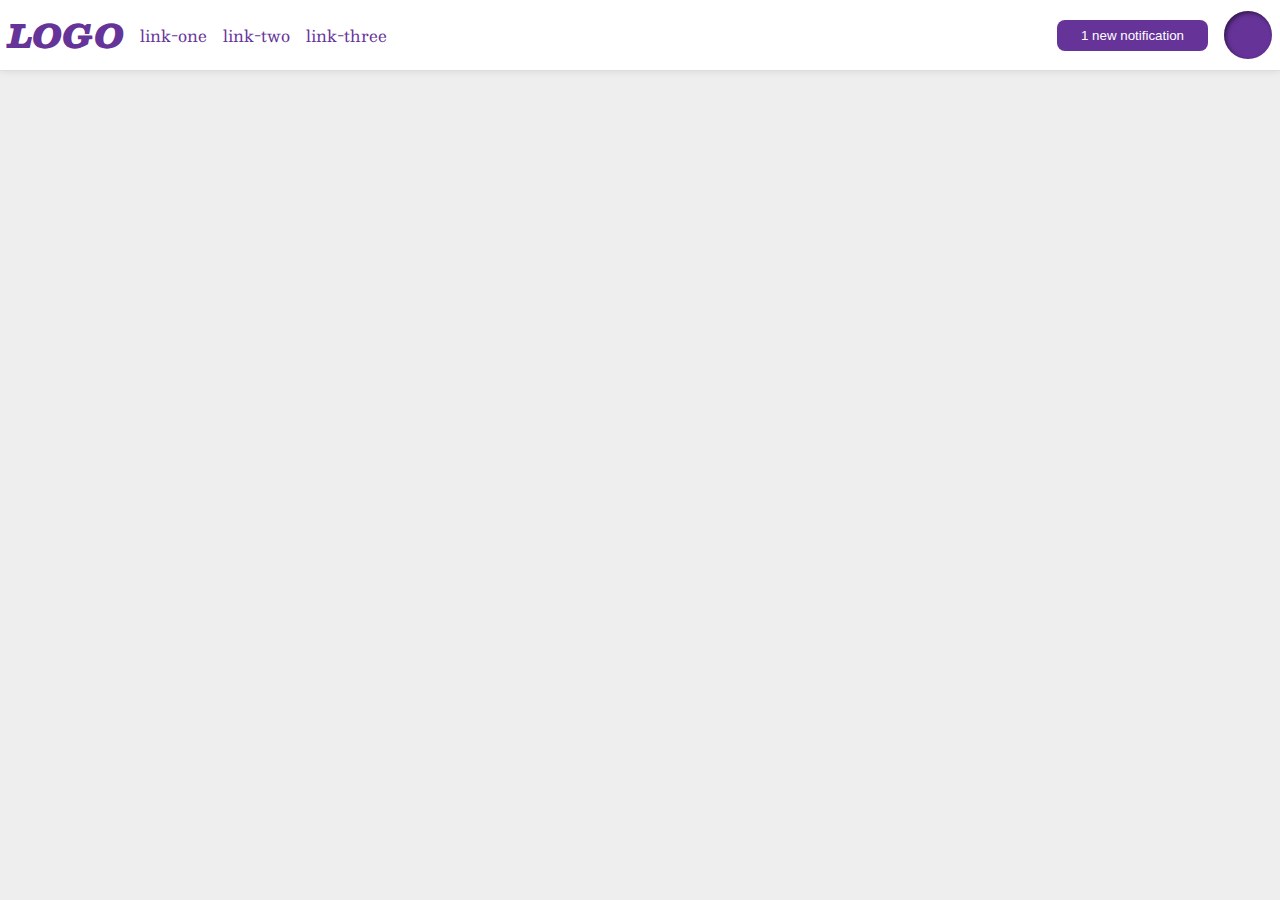
<file: flex/03-flex-header-2/index.html>
<!DOCTYPE html>
<html lang="en">
  <head>
    <meta charset="UTF-8" />
    <meta http-equiv="X-UA-Compatible" content="IE=edge" />
    <meta name="viewport" content="width=device-width, initial-scale=1.0" />
    <title>Flex Header 2</title>
    <link rel="stylesheet" href="style.css" />
  </head>
  <body>
    <div class="header">
      <div class="left">
        <div class="logo">LOGO</div>
        <ul class="links">
          <li><a href="google.com">link-one</a></li>
          <li><a href="google.com">link-two</a></li>
          <li><a href="google.com">link-three</a></li>
        </ul>
      </div>
      <div class="right">
        <button class="notifications">1 new notification</button>
        <div class="profile-image"></div>
      </div>
    </div>
  </body>
</html>
</file>
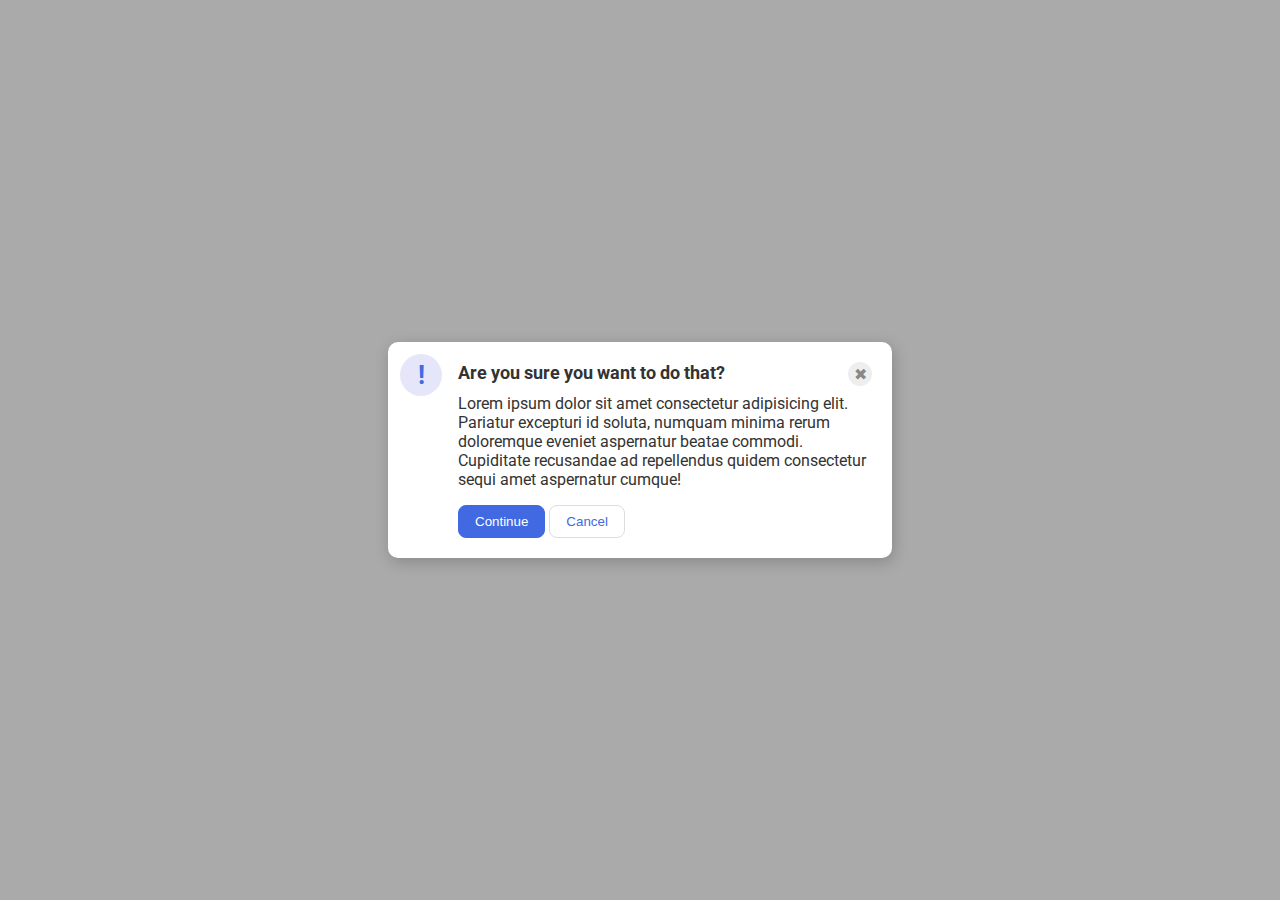
<file: flex/05-flex-modal/index.html>
<!DOCTYPE html>
<html lang="en">
  <head>
    <meta charset="UTF-8" />
    <meta http-equiv="X-UA-Compatible" content="IE=edge" />
    <meta name="viewport" content="width=device-width, initial-scale=1.0" />
    <link rel="stylesheet" href="style.css" />
    <title>Modal</title>
  </head>
  <body>
    <div class="modal">
      <div class="icon">!</div>
      <div class="container">
        <div class="title">
          <div class="header">Are you sure you want to do that?</div>
          <div class="close-button">✖</div>
        </div>
        <div class="text">
          Lorem ipsum dolor sit amet consectetur adipisicing elit. Pariatur
          excepturi id soluta, numquam minima rerum doloremque eveniet
          aspernatur beatae commodi. Cupiditate recusandae ad repellendus quidem
          consectetur sequi amet aspernatur cumque!
        </div>
        <div>
          <button class="continue">Continue</button>
          <button class="cancel">Cancel</button>
        </div>
      </div>
    </div>
  </body>
</html>
</file>
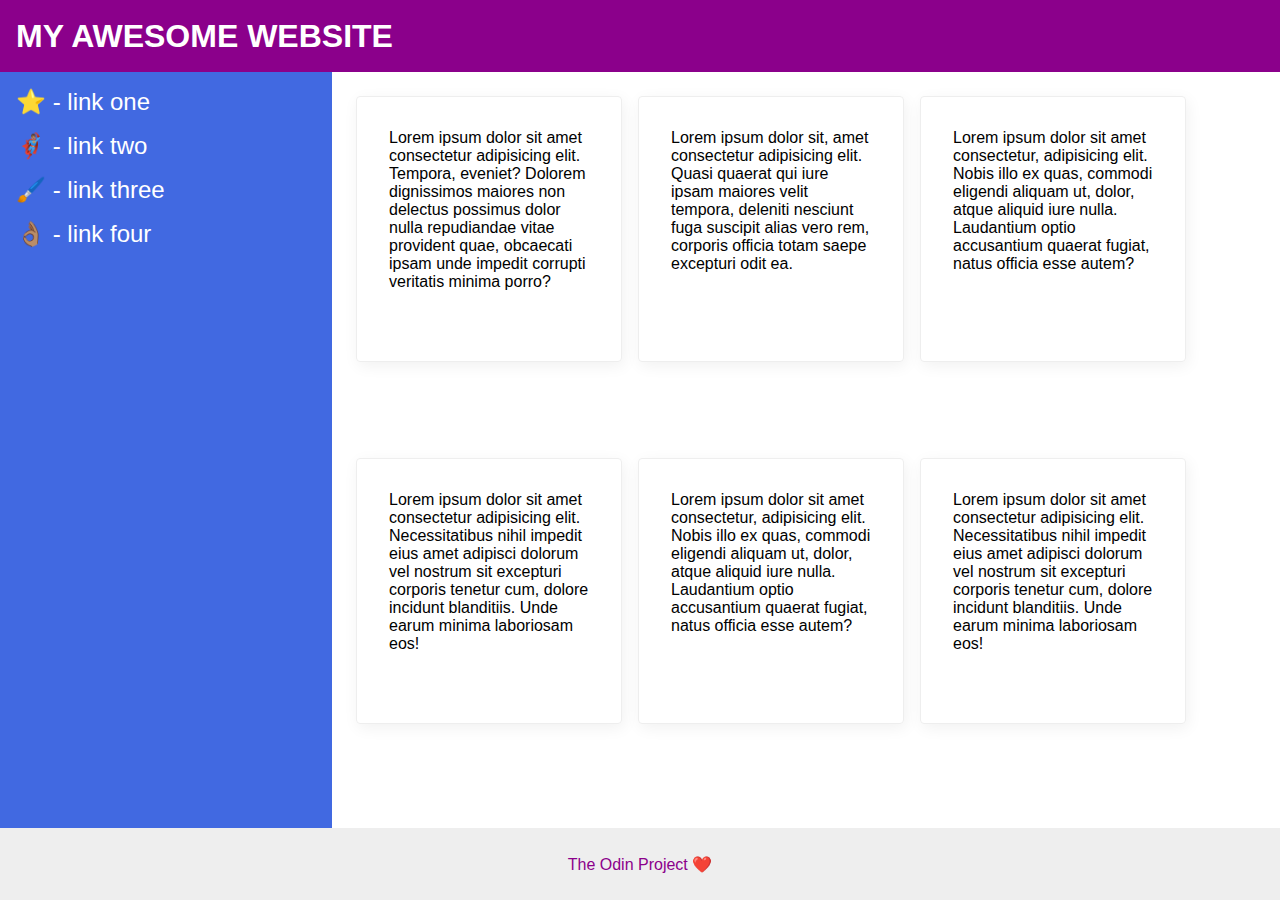
<file: flex/07-flex-layout-2/index.html>
<!DOCTYPE html>
<html lang="en">
  <head>
    <meta charset="UTF-8" />
    <meta http-equiv="X-UA-Compatible" content="IE=edge" />
    <meta name="viewport" content="width=device-width, initial-scale=1.0" />
    <title>The Holy Grail</title>
    <link rel="stylesheet" href="style.css" />
  </head>
  <body>
    <div class="header">MY AWESOME WEBSITE</div>

    <div class="container">
      <div class="sidebar">
        <ul>
          <li><a href="#">⭐ - link one</a></li>
          <li><a href="#">🦸🏽‍♂️ - link two</a></li>
          <li><a href="#">🖌️ - link three</a></li>
          <li><a href="#">👌🏽 - link four</a></li>
        </ul>
      </div>

      <div class="content">
        <div class="card">
          Lorem ipsum dolor sit amet consectetur adipisicing elit. Tempora,
          eveniet? Dolorem dignissimos maiores non delectus possimus dolor nulla
          repudiandae vitae provident quae, obcaecati ipsam unde impedit
          corrupti veritatis minima porro?
        </div>
        <div class="card">
          Lorem ipsum dolor sit, amet consectetur adipisicing elit. Quasi
          quaerat qui iure ipsam maiores velit tempora, deleniti nesciunt fuga
          suscipit alias vero rem, corporis officia totam saepe excepturi odit
          ea.
        </div>
        <div class="card">
          Lorem ipsum dolor sit amet consectetur, adipisicing elit. Nobis illo
          ex quas, commodi eligendi aliquam ut, dolor, atque aliquid iure nulla.
          Laudantium optio accusantium quaerat fugiat, natus officia esse autem?
        </div>
        <div class="card">
          Lorem ipsum dolor sit amet consectetur adipisicing elit.
          Necessitatibus nihil impedit eius amet adipisci dolorum vel nostrum
          sit excepturi corporis tenetur cum, dolore incidunt blanditiis. Unde
          earum minima laboriosam eos!
        </div>
        <div class="card">
          Lorem ipsum dolor sit amet consectetur, adipisicing elit. Nobis illo
          ex quas, commodi eligendi aliquam ut, dolor, atque aliquid iure nulla.
          Laudantium optio accusantium quaerat fugiat, natus officia esse autem?
        </div>
        <div class="card">
          Lorem ipsum dolor sit amet consectetur adipisicing elit.
          Necessitatibus nihil impedit eius amet adipisci dolorum vel nostrum
          sit excepturi corporis tenetur cum, dolore incidunt blanditiis. Unde
          earum minima laboriosam eos!
        </div>
      </div>
    </div>

    <div class="footer">The Odin Project ❤️</div>
  </body>
</html>
</file>
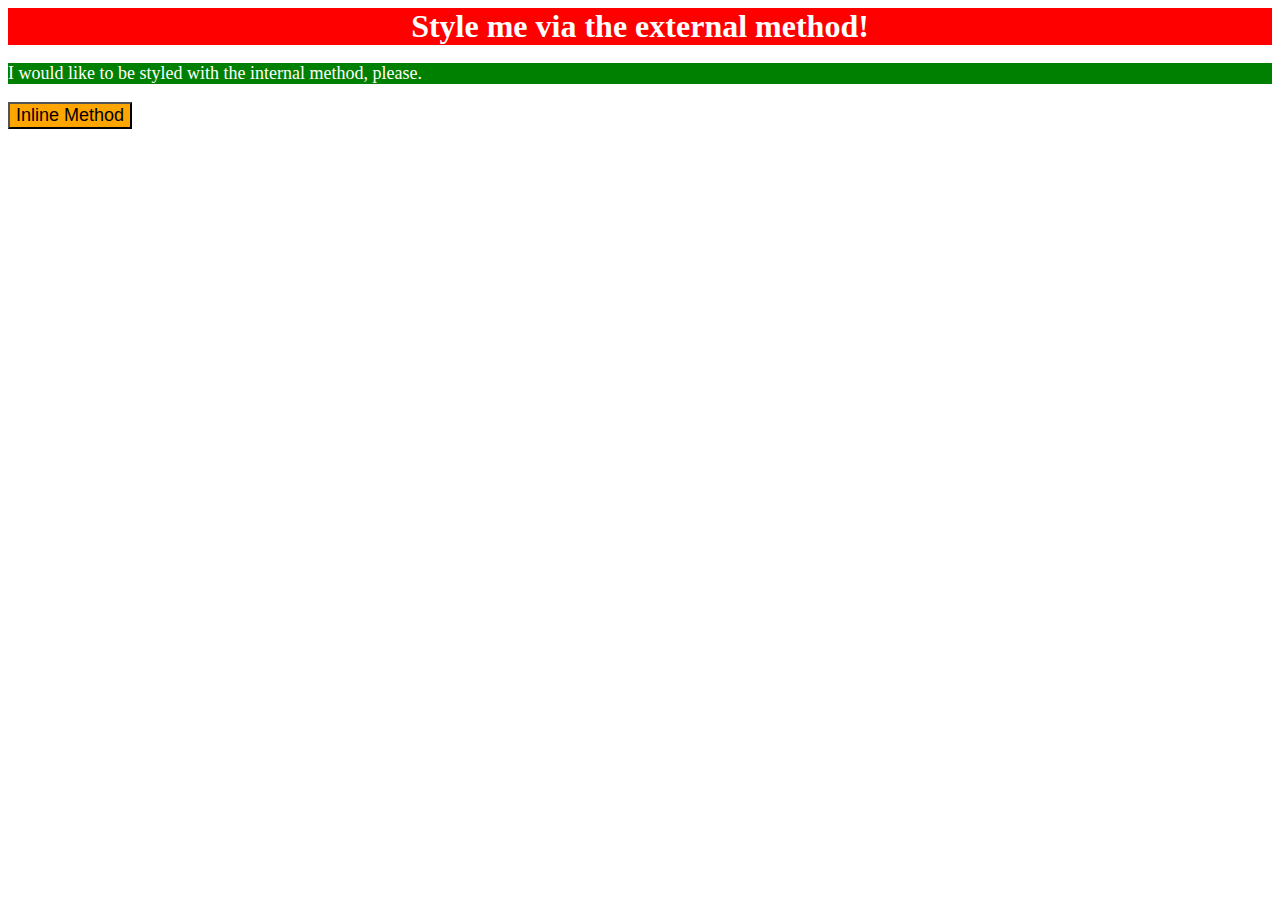
<file: foundations/01-css-methods/index.html>
<!DOCTYPE html>
<html lang="en">
  <head>
    <meta charset="UTF-8" />
    <meta http-equiv="X-UA-Compatible" content="IE=edge" />
    <meta name="viewport" content="width=device-width, initial-scale=1.0" />
    <title>Methods for Adding CSS</title>
    <link rel="stylesheet" type="text/css" href="styles.css" />
    <style>
      p {
        background-color: green;
        color: white;
        font-size: 18px;
      }
    </style>
  </head>
  <body>
    <div>Style me via the external method!</div>
    <p>I would like to be styled with the internal method, please.</p>
    <button style="background-color: orange; font-size: 18px">
      Inline Method
    </button>
  </body>
</html>
</file>
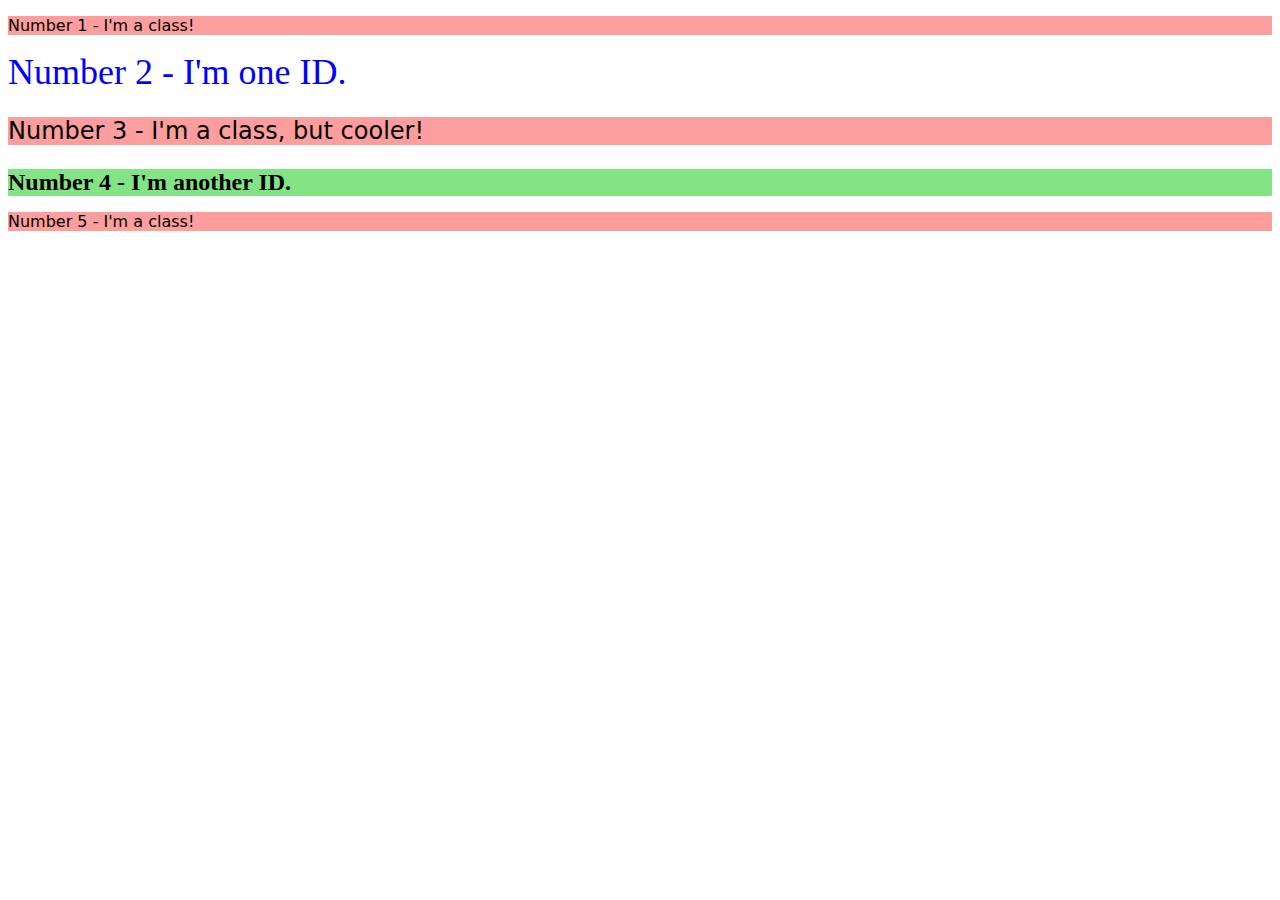
<file: foundations/02-class-id-selectors/index.html>
<!DOCTYPE html>
<html lang="en">
  <head>
    <meta charset="UTF-8" />
    <meta http-equiv="X-UA-Compatible" content="IE=edge" />
    <meta name="viewport" content="width=device-width, initial-scale=1.0" />
    <title>Class and ID Selectors</title>
    <link rel="stylesheet" href="style.css" />
  </head>
  <body>
    <p class="odd">Number 1 - I'm a class!</p>
    <div id="one">Number 2 - I'm one ID.</div>
    <p class="odd big-text">Number 3 - I'm a class, but cooler!</p>
    <div id="two">Number 4 - I'm another ID.</div>
    <p class="odd">Number 5 - I'm a class!</p>
  </body>
</html>
</file>
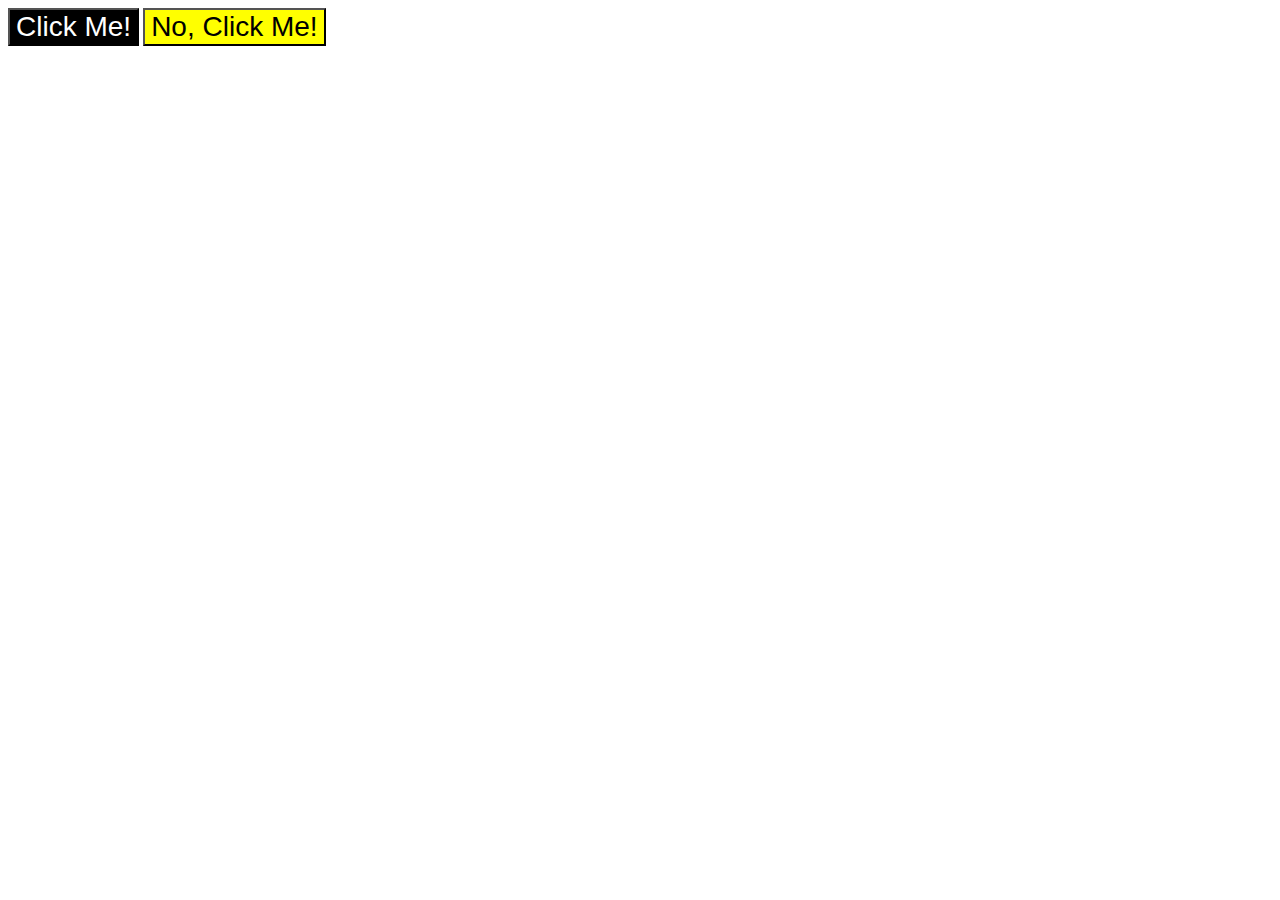
<file: foundations/03-grouping-selectors/index.html>
<!DOCTYPE html>
<html lang="en">
  <head>
    <meta charset="UTF-8" />
    <meta http-equiv="X-UA-Compatible" content="IE=edge" />
    <meta name="viewport" content="width=device-width, initial-scale=1.0" />
    <title>Grouping Selectors</title>
    <link rel="stylesheet" href="style.css" />
  </head>
  <body>
    <button class="one">Click Me!</button>
    <button class="two">No, Click Me!</button>
  </body>
</html>
</file>
<file: flex/03-flex-header-2/style.css>
/* this is some magical font-importing.  
you'll learn about it later. */
@import url('https://fonts.googleapis.com/css2?family=Besley:ital,wght@0,400;1,900&display=swap');

body {
  margin: 0;
  background: #eee;
  font-family: Besley, serif;
}

.header {
  background: white;
  border-bottom: 1px solid #ddd;
  box-shadow: 0 0 8px rgba(0,0,0,.1);
  display: flex;
  justify-content: space-between;
  padding: 8px;
}

.profile-image {
  background: rebeccapurple;
  box-shadow: inset 2px 2px 4px rgba(0,0,0,.5);
  border-radius: 50%;
  width: 48px;
  height: 48px;
}

.logo {
  color: rebeccapurple;
  font-size: 32px;
  font-weight: 900;
  font-style: italic;
}

button {
  border: none;
  border-radius: 8px;
  background: rebeccapurple;
  color: white;
  padding: 8px 24px;
}

a {
  /* this removes the line under our links */
  text-decoration: none;
  color: rebeccapurple;
}

ul {
  list-style-type: none;
  display: flex;
  gap: 16px;
  padding: 0;
  margin: 0;
}

.left, .right {
  display: flex;
  gap: 16px;
  align-items: center;
}
</file>
<file: flex/05-flex-modal/style.css>
@import url('https://fonts.googleapis.com/css2?family=Roboto:wght@400;700&display=swap');

html, body {
  height: 100%;
}

body {
  font-family: Roboto, sans-serif;
  margin: 0;
  background: #aaa;
  color: #333;
  /* I'll give you this one for free lol */
  display: flex;
  align-items: center;
  justify-content: center;
}

.modal {
  background: white;
  width: 480px;
  border-radius: 10px;
  box-shadow: 2px 4px 16px rgba(0,0,0,.2);
  display: flex;
  padding: 12px;
  gap: 8px;
}

.icon {
  color: royalblue;
  font-size: 26px;
  font-weight: 700;
  background: lavender;
  width: 42px;
  height: 42px;
  border-radius: 50%;
  display: flex;
  align-items: center;
  justify-content: center;
  flex-shrink: 0;
}

.close-button {
  background: #eee;
  border-radius: 50%;
  color: #888;
  font-weight: 400;
  font-size: 16px;
  height: 24px;
  width: 24px;
  display: flex;
  align-items: center;
  justify-content: center;
}

button {
  padding: 8px 16px;
  border-radius: 8px;
}

button.continue {
  background: royalblue;
  border: 1px solid royalblue;
  color: white;
}

button.cancel {
  background: white;
  border: 1px solid #ddd;
  color: royalblue;
}
.container {
  display: flex;
  flex-direction: column;
  gap: 8px;
  margin: 8px;
}
.title {
  display: flex;
  justify-content: space-between;
}
.header {
  font-weight: bold;
  font-size: large;
}
.text {
  margin-bottom: 8px;
}
</file>
<file: flex/07-flex-layout-2/style.css>
body {
  font-family: -apple-system, BlinkMacSystemFont, 'Segoe UI', Roboto, Oxygen, Ubuntu, Cantarell, 'Open Sans', 'Helvetica Neue', sans-serif;
  margin: 0;
  min-height: 100vh;
  display: flex;
  flex-direction: column;
}

.header {
  height: 72px;
  background: darkmagenta;
  color: white;
  font-size: 32px;
  font-weight: 900;
  padding-left: 16px;
  display: flex;  
  align-items: center;
  
}

.footer {
  height: 72px;
  background: #eee;
  color: darkmagenta;
  display: flex;
  align-items: center;
  justify-content: center;
}

.sidebar {
  width: 300px;
  background: royalblue;
  padding: 16px;
  flex-shrink: 0;
  
}

.card {
  border: 1px solid #eee;
  box-shadow: 2px 4px 16px rgba(0,0,0,.06);
  border-radius: 4px;
  padding: 32px;
  max-width: 200px;
  max-height: 200px;

}
.content {
  display: flex;
  gap: 16px;
  margin: 24px;
  flex-wrap: wrap;
}
.container {
  display: flex;
  flex: 1;
}
a {
  color: white;
  font-size: 24px;
  text-decoration: none;
}
ul {
  list-style-type: none;
  margin: 0;
  padding: 0;
}
li {
  margin-bottom: 16px;
}
</file>
<file: foundations/01-css-methods/styles.css>
div {
    background-color: red;
    color: white;
    font-size: 32px;
    text-align: center;
    font-weight: bold;
}
</file>
<file: foundations/02-class-id-selectors/style.css>
.odd {
    background-color: rgb(253, 158, 158);
    font-family: "Verdana", "DejaVu Sans"; sans-serif;
}
#one {
    color: #0000ff;
    font-size: 36px;
}
#two {
    background-color: rgb(131, 228, 134);
    font-size: 24px;
    font-weight: bold;
}
.big-text {
    font-size: 24px;
}
</file>
<file: foundations/03-grouping-selectors/style.css>
.one {
    background-color: black;
    color: white;
}
.two {
    background-color: yellow;
}
.one,.two {
    font-size: 28px;
    font-family: Helvetica, "Times New Roman", sans-serif;
}
</file>
